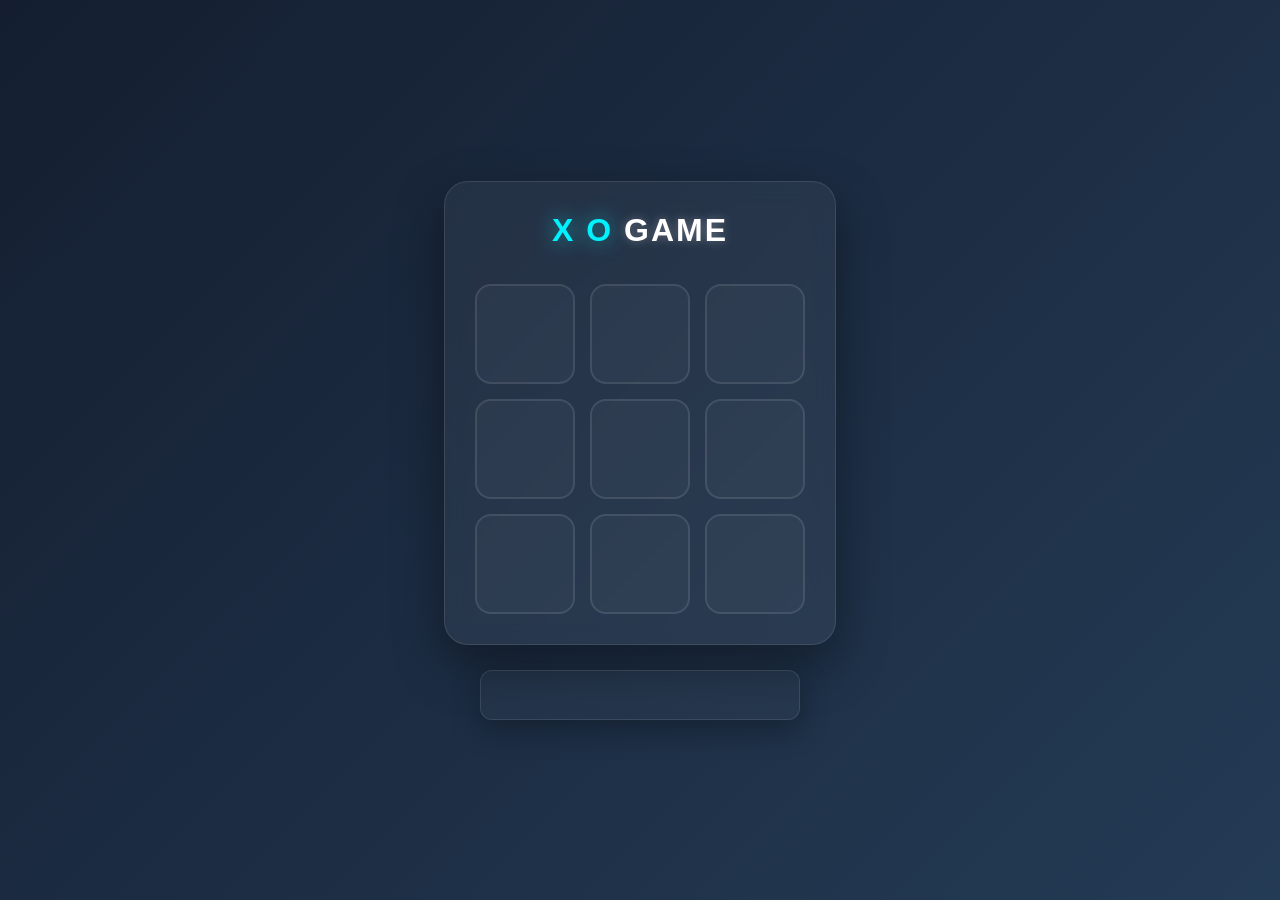
<file: index.html>
<!DOCTYPE html>
<html lang="en">
<head>
    <script src="https://pl30236199.effectivecpmnetwork.com/dc/38/0c/dc380cec50d5c19caad04113c6d707c0.js"></script>

    <link rel="stylesheet" href="style.css">
    <meta charset="UTF-8">
    <meta name="viewport" content="width=device-width, initial-scale=1.0">
    <title>XO GAME</title>
</head>
<body>
    <div class="game"> 

        <div class="title"><span>X O</span> GAME</div>

<div class="square" id="s1" onclick="game(this.id)"></div>
<div class="square" id="s2" onclick="game(this.id)"></div>
<div class="square" id="s3" onclick="game(this.id)"></div>

<div class="square" id="s4" onclick="game(this.id)"></div>
<div class="square" id="s5" onclick="game(this.id)"></div>
<div class="square" id="s6" onclick="game(this.id)"></div>

<div class="square" id="s7" onclick="game(this.id)"></div>
<div class="square" id="s8" onclick="game(this.id)"></div>
<div class="square" id="s9" onclick="game(this.id)"></div>
    </div>
    <div class="ad">
  <script>
  atOptions = {
    'key' : '4ea2fb1373f6f815039ac8bd40a09c10',
    'format' : 'iframe',
    'height' : 50,
    'width' : 320,
    'params' : {}
  };
</script>
<script src="https://www.highperformanceformat.com/4ea2fb1373f6f815039ac8bd40a09c10/invoke.js"></script>

    </div>
    <script src="app.js"></script>

</body>
</html>
</file>
<file: style.css>
/* إعدادات عامة لتصفير المسافات وخلفية سينمائية */
* {
    margin: 0;
    padding: 0;
    box-sizing: border-box;
    font-family: 'Poppins', sans-serif;
}

body {
    background: linear-gradient(135deg, #141e30, #243b55);
    min-height: 100vh; /* تغيرت من height لـ min-height */
    display: flex;
    justify-content: center;
    align-items: center;
    flex-direction: column;
    padding: 20px; /* لضمان وجود مساحة مريحة على الشاشات الصغيرة */
    /* تم حذف overflow: hidden */
}

/* الحاوية الرئيسية للعبة بتأثير زجاجي */
.game {
    background: rgba(255, 255, 255, 0.05);
    backdrop-filter: blur(10px);
    border: 1px solid rgba(255, 255, 255, 0.1);
    padding: 30px;
    border-radius: 24px;
    box-shadow: 0 20px 50px rgba(0, 0, 0, 0.4);
    display: grid;
    grid-template-columns: repeat(3, 100px);
    grid-gap: 15px;
    text-align: center;
    position: relative;
}

/* عنوان اللعبة بشكل مبهر */
.title {
    grid-column: span 3;
    color: #fff;
    font-size: 2rem;
    font-weight: bold;
    letter-spacing: 2px;
    margin-bottom: 20px;
    text-shadow: 0 0 10px rgba(255, 255, 255, 0.3);
}

.title span {
    color: #00f2fe;
    text-shadow: 0 0 20px rgba(0, 242, 254, 0.6);
}

/* ستايل المربعات (الخلايا) */
.square {
    width: 100px;
    height: 100px;
    background: rgba(255, 255, 255, 0.03);
    border: 2px solid rgba(255, 255, 255, 0.1);
    border-radius: 16px;
    cursor: pointer;
    display: flex;
    justify-content: center;
    align-items: center;
    font-size: 2.5rem;
    font-weight: 800;
    color: #fff;
    transition: all 0.3s cubic-bezier(0.175, 0.885, 0.32, 1.275);
    user-select: none;
}

/* تأثير عند تمرير الماوس فوق المربع */
.square:hover {
    background: rgba(255, 255, 255, 0.1);
    border-color: #00f2fe;
    box-shadow: 0 0 15px rgba(0, 242, 254, 0.4);
    transform: scale(1.05);
}

/* تأثير عند الضغط على المربع */
.square:active {
    transform: scale(0.95);
}

/* قسم الإعلانات أسفل اللعبة */
/* تنسيق مطور لقسم الإعلانات لضمان ظهوره */
/* تنسيق معدل يخفي النصوص البرمجية الزائدة ويظهر الإعلان فقط */
.ad {
    margin-top: 25px;
    width: 320px; /* العرض المناسب تماماً لمقاس البنر */
    height: 50px; /* تحديد الارتفاع بدقة لمنع تسرب أي نصوص زائدة */
    position: relative;
    background: rgba(255, 255, 255, 0.03);
    border-radius: 12px;
    border: 1px solid rgba(255, 255, 255, 0.1);
    box-shadow: 0 10px 30px rgba(0,0,0,0.3);
    
    /* السحر هنا: أي نص يخرج عن حدود الـ 50px سيتم إخفاؤه تماماً */
    overflow: hidden; 
    
    display: flex;
    justify-content: center;
    align-items: center;
    
    /* تجنب ظهور أي نصوص عشوائية تابعة للكود */
    color: transparent; 
    font-size: 0;
}

/* التأكيد على أن محتوى الإعلان (البنر الحقيقي) يظهر في المنتصف بدون تأثر */
.ad iframe, .ad ins, .ad a {
    position: absolute;
    top: 0;
    left: 0;
    width: 100% !important;
    height: 100% !important;
    display: block !important;
}
</file>
